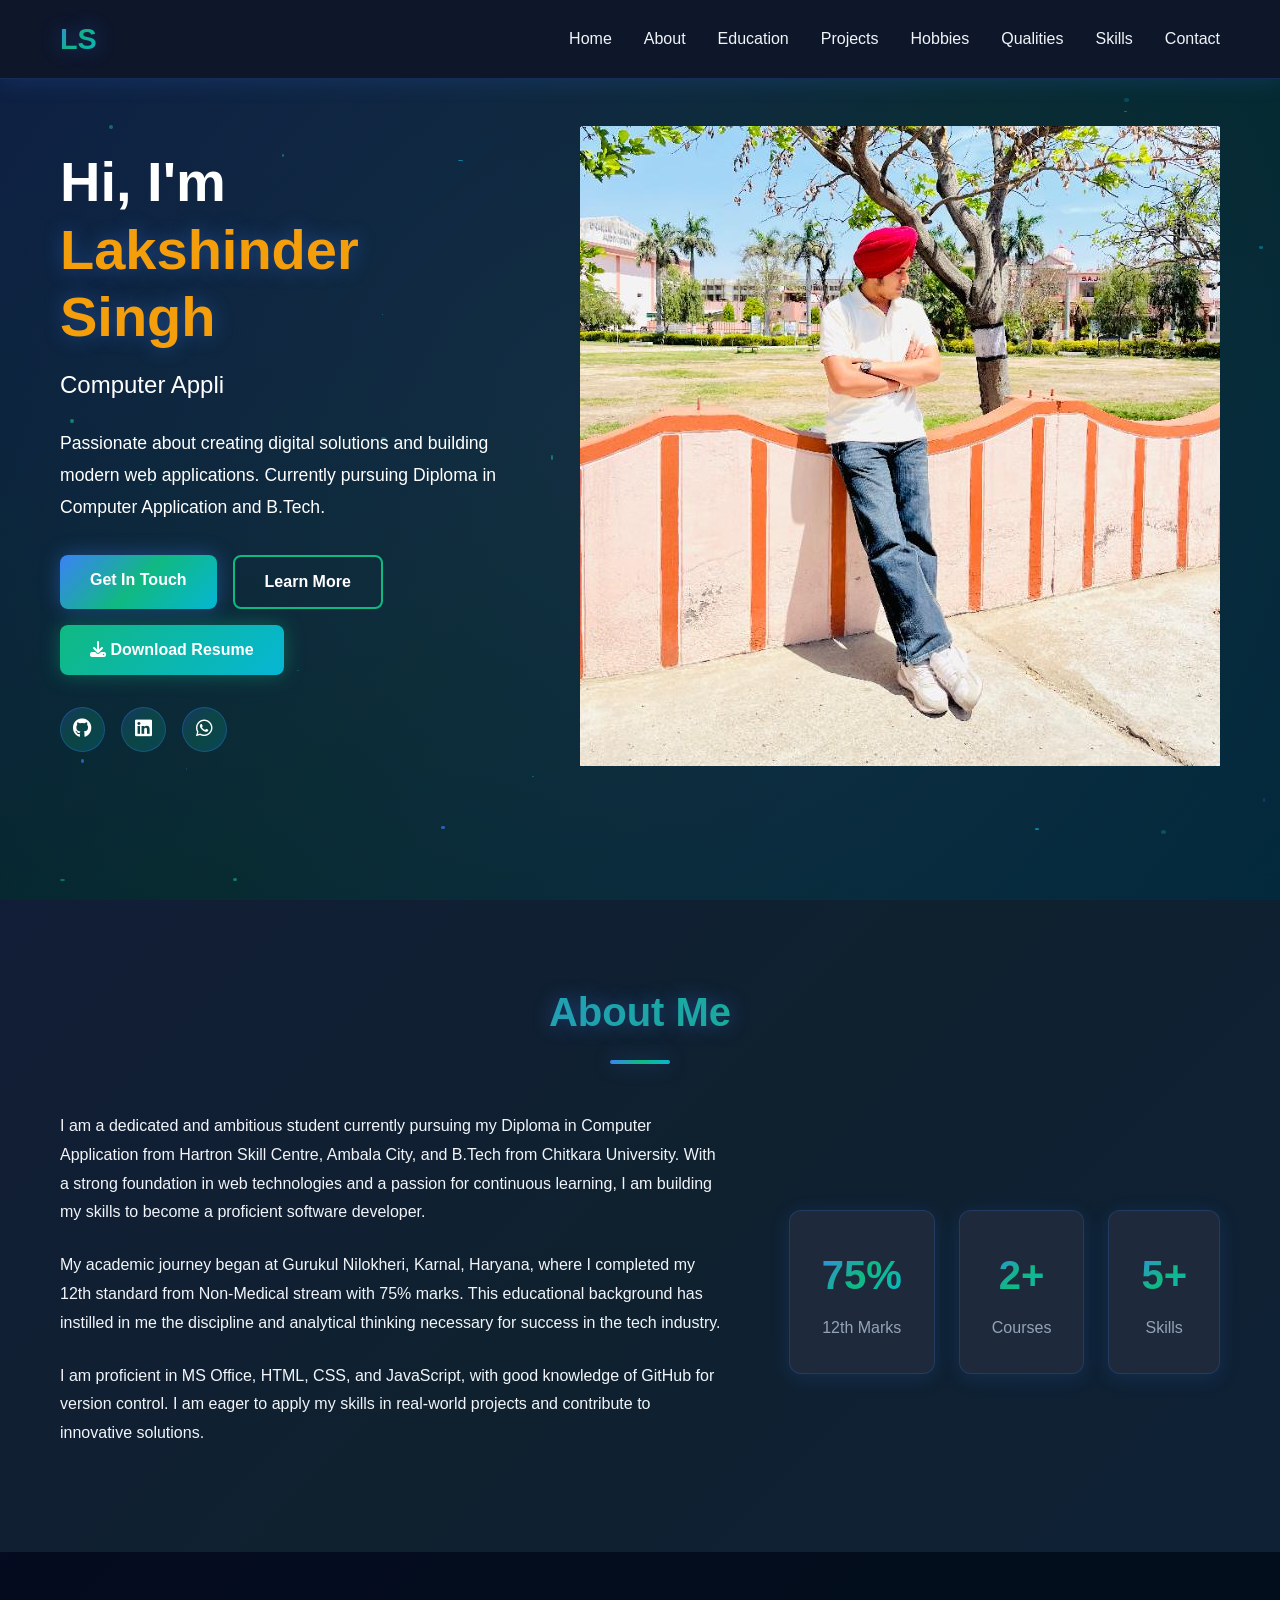
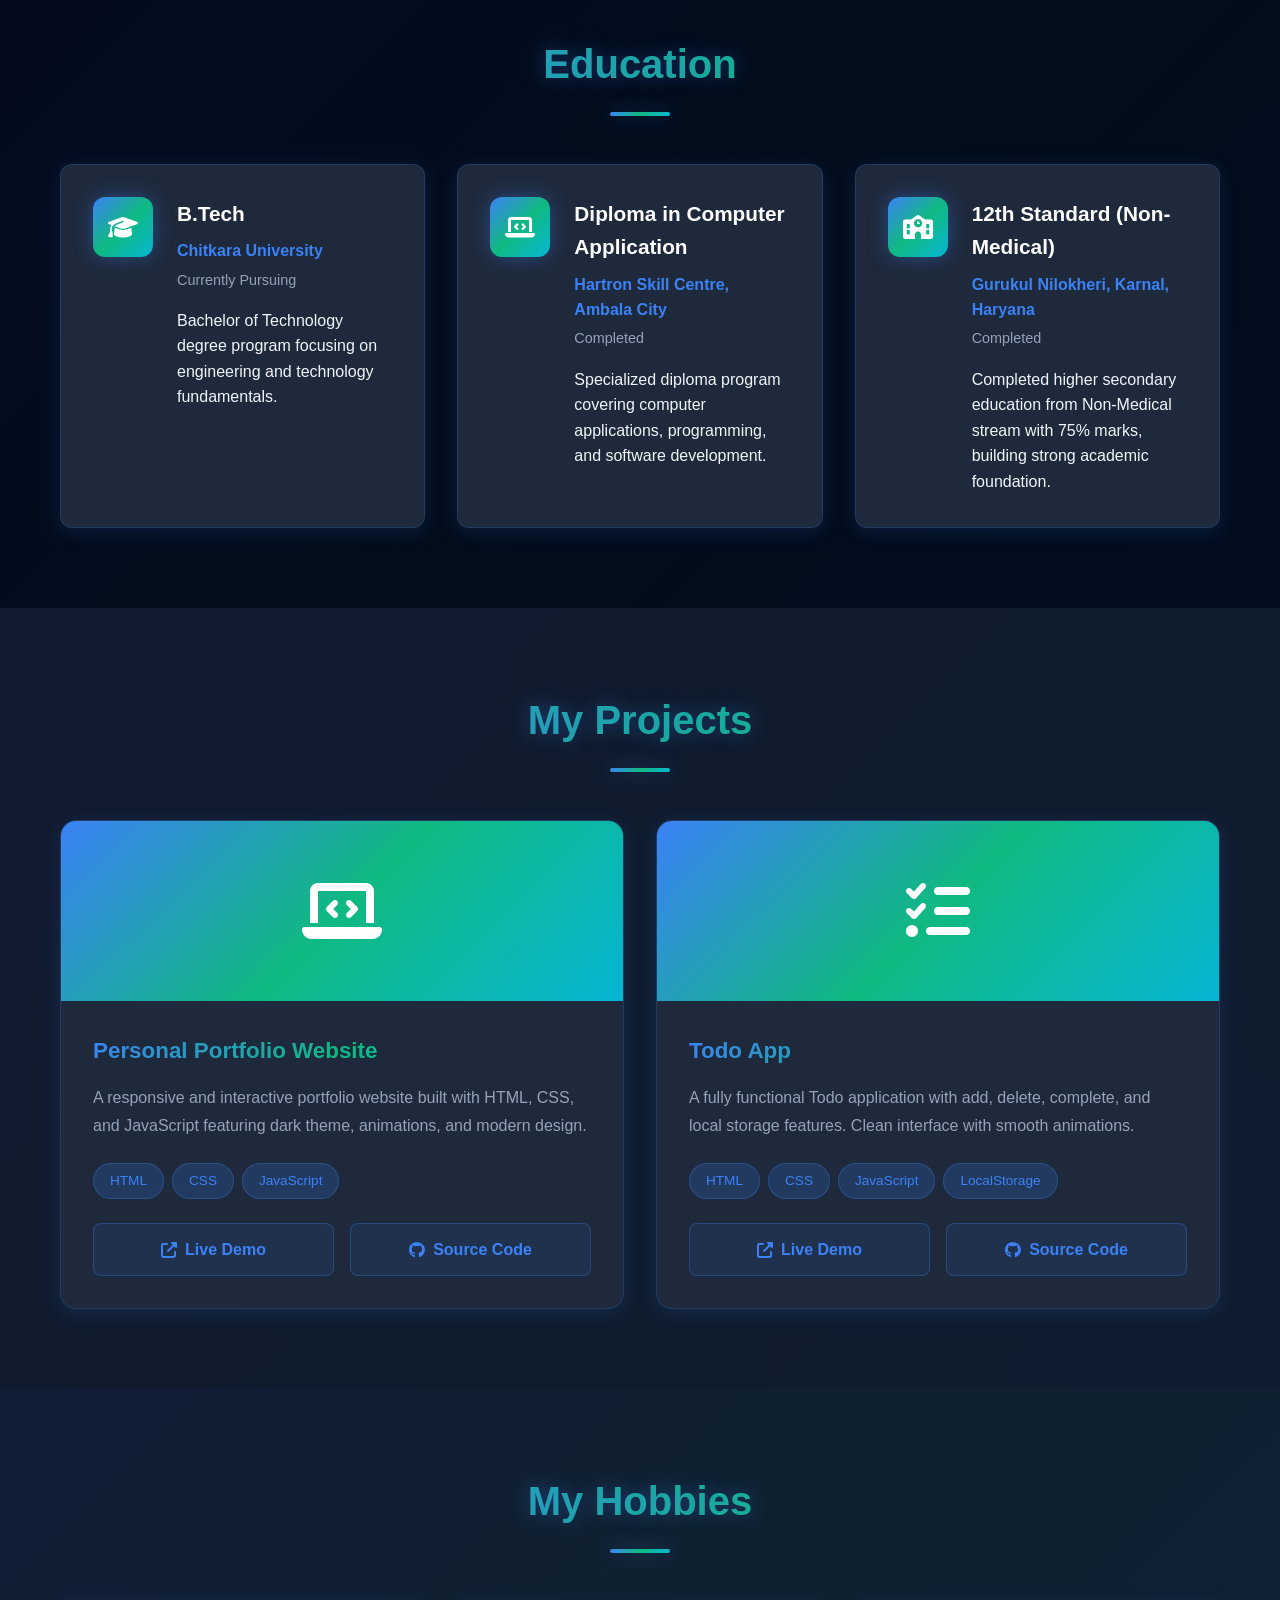
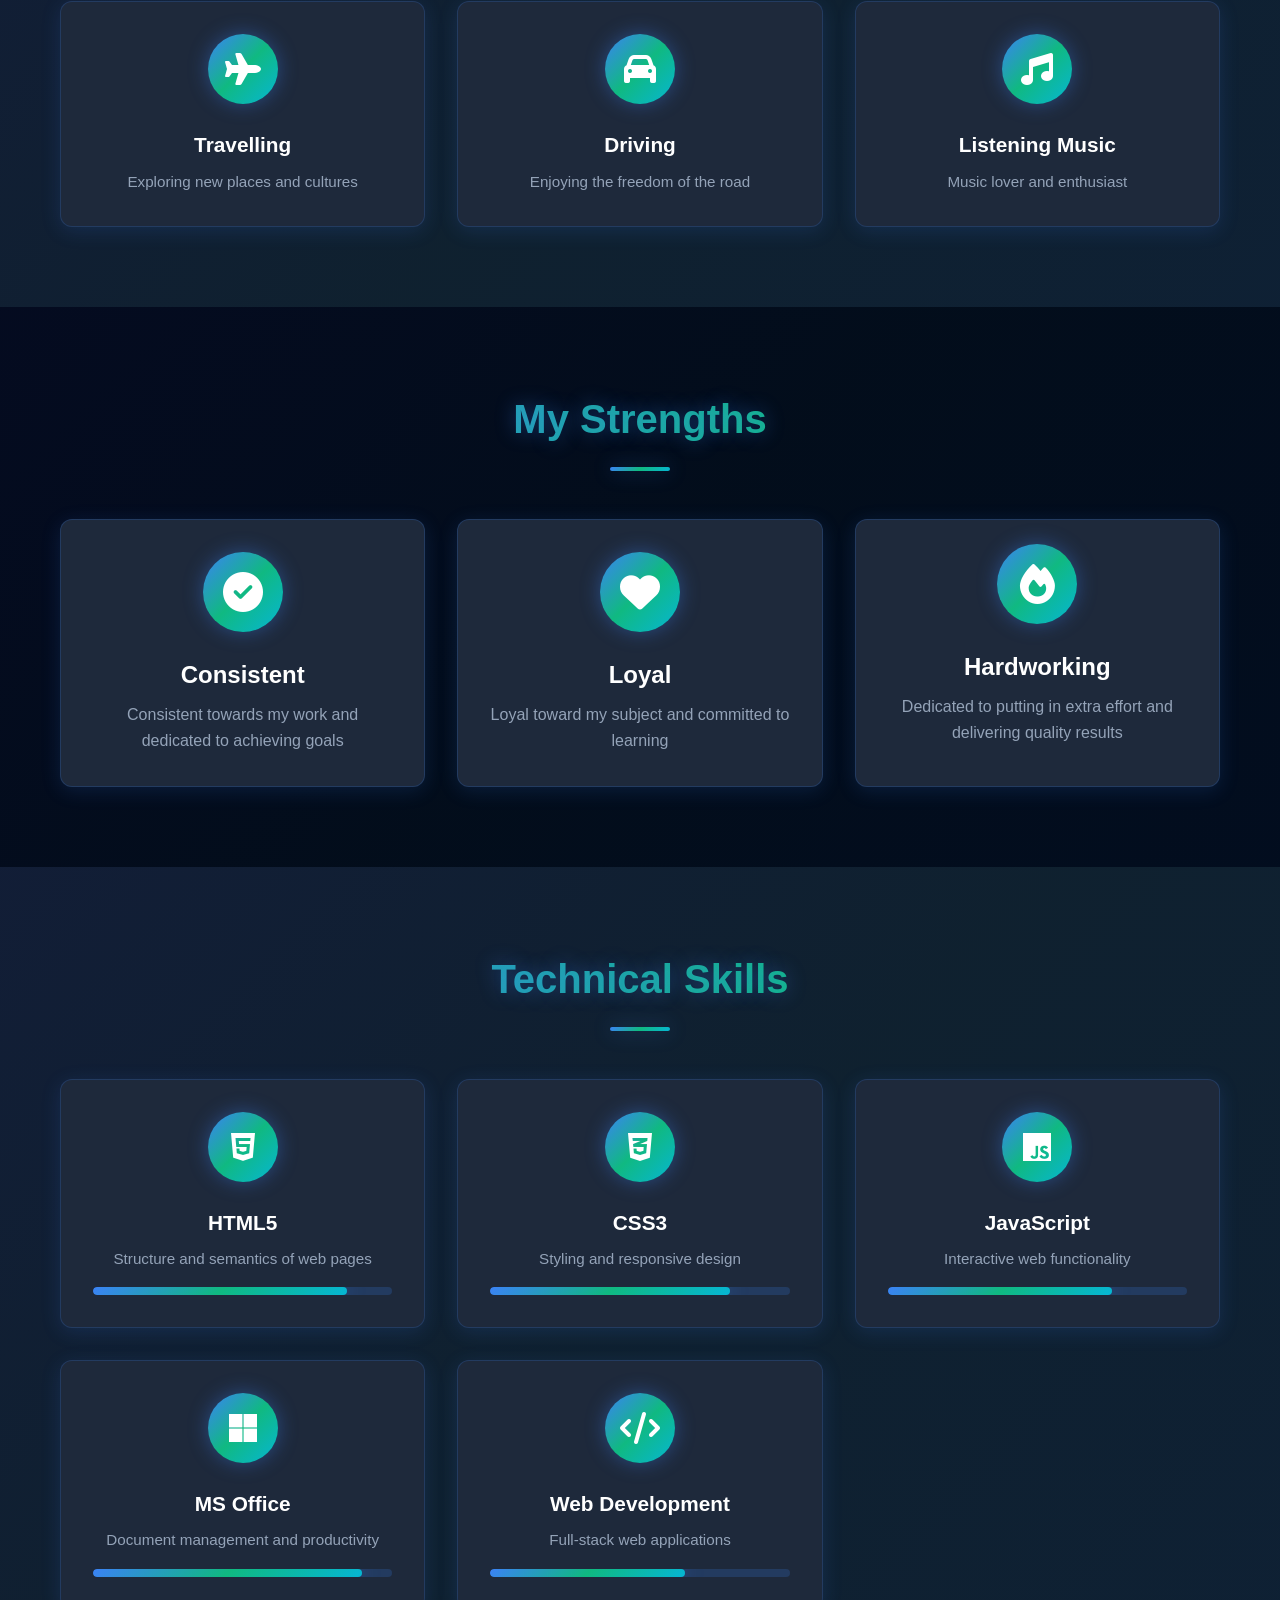
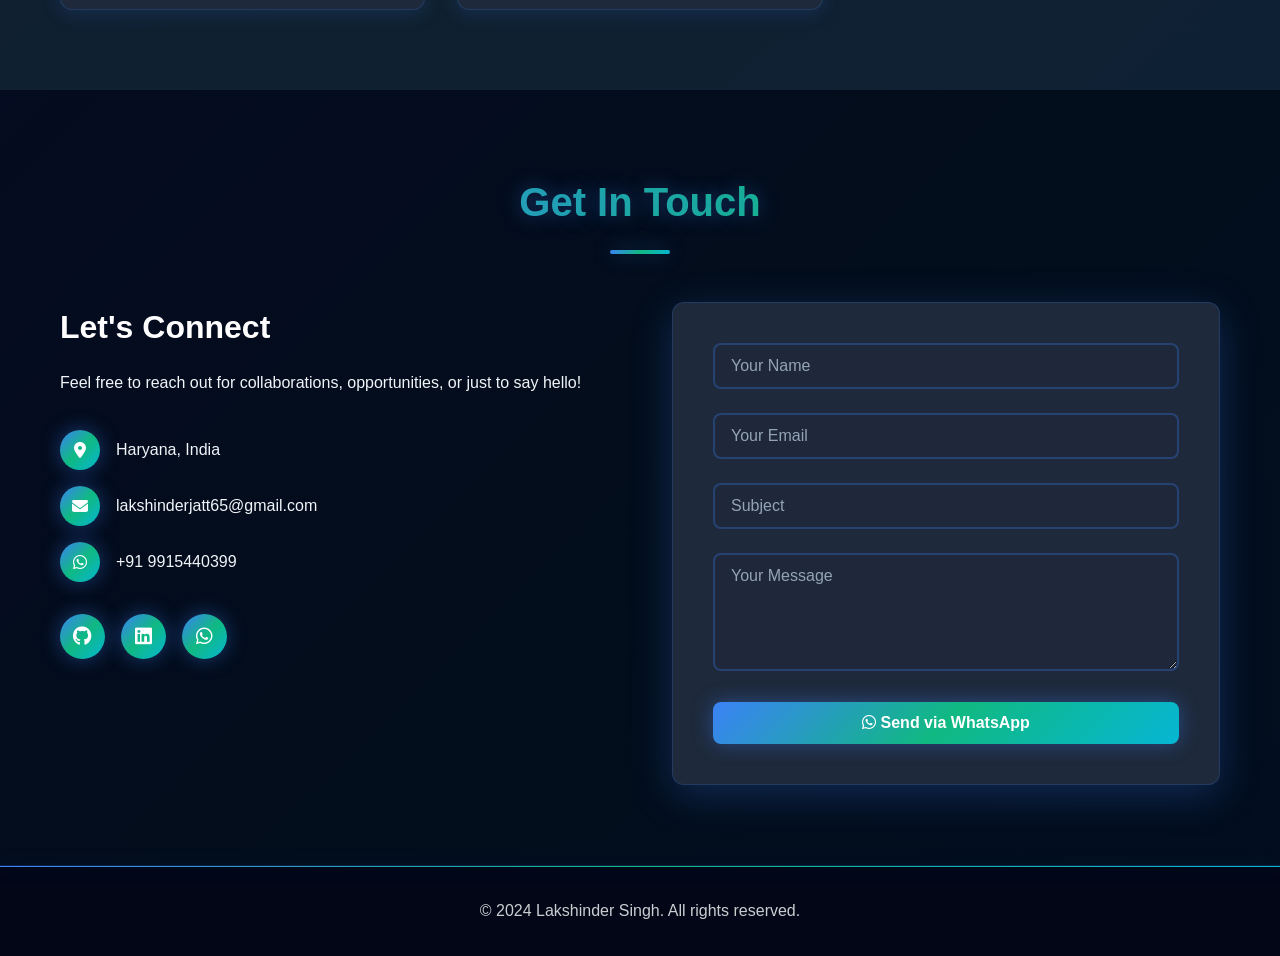
<file: index.html>
<!DOCTYPE html>
<html lang="en">
<head>
    <meta charset="UTF-8">
    <meta name="viewport" content="width=device-width, initial-scale=1.0">
    <title>Lakshinder Singh - Portfolio</title>
    <link rel="stylesheet" href="styles.css">
    <link rel="stylesheet" href="https://cdnjs.cloudflare.com/ajax/libs/font-awesome/6.4.0/css/all.min.css">
</head>
<body>
    <!-- Navigation -->
    <nav class="navbar">
        <div class="container">
            <div class="nav-brand">LS</div>
            <ul class="nav-menu">
                <li><a href="#home">Home</a></li>
                <li><a href="#about">About</a></li>
                <li><a href="#education">Education</a></li>
                <li><a href="#projects">Projects</a></li>
                <li><a href="#hobbies">Hobbies</a></li>
                <li><a href="#qualities">Qualities</a></li>
                <li><a href="#skills">Skills</a></li>
                <li><a href="#contact">Contact</a></li>
            </ul>
            <div class="hamburger">
                <span></span>
                <span></span>
                <span></span>
            </div>
        </div>
    </nav>

    <!-- Hero Section -->
    <section id="home" class="hero">
        <div class="container">
            <div class="hero-content">
                <h1 class="hero-title">Hi, I'm <span class="highlight">Lakshinder Singh</span></h1>
                <p class="hero-subtitle">Computer Application Student & Web Developer</p>
                <p class="hero-description">
                    Passionate about creating digital solutions and building modern web applications. 
                    Currently pursuing Diploma in Computer Application and B.Tech.
                </p>
                <div class="hero-buttons">
                    <a href="#contact" class="btn btn-primary">Get In Touch</a>
                    <a href="#about" class="btn btn-secondary">Learn More</a>
                    <a href="#" class="btn btn-resume" download>
                        <i class="fas fa-download"></i> Download Resume
                    </a>
                </div>
                <div class="social-links">
                    <a href="https://github.com" target="_blank" class="social-link">
                        <i class="fab fa-github"></i>
                    </a>
                    <a href="https://linkedin.com" target="_blank" class="social-link">
                        <i class="fab fa-linkedin"></i>
                    </a>
                    <a href="https://wa.me/YOUR_WHATSAPP_NUMBER" target="_blank" class="social-link">
                        <i class="fab fa-whatsapp"></i>
                    </a>
                </div>
            </div>
            <div class="hero-image">
                <div class="profile-image">
                    <img src="image.jpg" alt="Lakshinder Singh">
                </div>
            </div>
        </div>
    </section>

    <!-- About Section -->
    <section id="about" class="about">
        <div class="container">
            <h2 class="section-title">About Me</h2>
            <div class="about-content">
                <div class="about-text">
                    <p>
                        I am a dedicated and ambitious student currently pursuing my Diploma in Computer Application 
                        from Hartron Skill Centre, Ambala City, and B.Tech from Chitkara University. With a strong 
                        foundation in web technologies and a passion for continuous learning, I am building my skills 
                        to become a proficient software developer.
                    </p>
                    <p>
                        My academic journey began at Gurukul Nilokheri, Karnal, Haryana, where I completed my 12th 
                        standard from Non-Medical stream with 75% marks. This educational background has instilled in me the discipline and 
                        analytical thinking necessary for success in the tech industry.
                    </p>
                    <p>
                        I am proficient in MS Office, HTML, CSS, and JavaScript, with good knowledge of GitHub for 
                        version control. I am eager to apply my skills in real-world projects and contribute to 
                        innovative solutions.
                    </p>
                </div>
                <div class="about-stats">
                    <div class="stat-item">
                        <h3>75%</h3>
                        <p>12th Marks</p>
                    </div>
                    <div class="stat-item">
                        <h3>2+</h3>
                        <p>Courses</p>
                    </div>
                    <div class="stat-item">
                        <h3>5+</h3>
                        <p>Skills</p>
                    </div>
                </div>
            </div>
        </div>
    </section>

    <!-- Education Section -->
    <section id="education" class="education">
        <div class="container">
            <h2 class="section-title">Education</h2>
            <div class="education-grid">
                <div class="education-card">
                    <div class="education-icon">
                        <i class="fas fa-graduation-cap"></i>
                    </div>
                    <div class="education-content">
                        <h3>B.Tech</h3>
                        <p class="institution">Chitkara University</p>
                        <p class="duration">Currently Pursuing</p>
                        <p class="description">Bachelor of Technology degree program focusing on engineering and technology fundamentals.</p>
                    </div>
                </div>
                <div class="education-card">
                    <div class="education-icon">
                        <i class="fas fa-laptop-code"></i>
                    </div>
                    <div class="education-content">
                        <h3>Diploma in Computer Application</h3>
                        <p class="institution">Hartron Skill Centre, Ambala City</p>
                        <p class="duration">Completed</p>
                        <p class="description">Specialized diploma program covering computer applications, programming, and software development.</p>
                    </div>
                </div>
                <div class="education-card">
                    <div class="education-icon">
                        <i class="fas fa-school"></i>
                    </div>
                    <div class="education-content">
                        <h3>12th Standard (Non-Medical)</h3>
                        <p class="institution">Gurukul Nilokheri, Karnal, Haryana</p>
                        <p class="duration">Completed</p>
                        <p class="description">Completed higher secondary education from Non-Medical stream with 75% marks, building strong academic foundation.</p>
                    </div>
                </div>
            </div>
        </div>
    </section>

    <!-- Projects Section -->
    <section id="projects" class="projects">
        <div class="container">
            <h2 class="section-title">My Projects</h2>
            <div class="projects-grid">
                <div class="project-card">
                    <div class="project-image">
                        <i class="fas fa-laptop-code"></i>
                    </div>
                    <div class="project-content">
                        <h3>Personal Portfolio Website</h3>
                        <p class="project-description">A responsive and interactive portfolio website built with HTML, CSS, and JavaScript featuring dark theme, animations, and modern design.</p>
                        <div class="project-tech">
                            <span class="tech-tag">HTML</span>
                            <span class="tech-tag">CSS</span>
                            <span class="tech-tag">JavaScript</span>
                        </div>
                        <div class="project-links">
                            <a href="index.html" class="project-link">
                                <i class="fas fa-external-link-alt"></i> Live Demo
                            </a>
                            <a href="https://github.com" target="_blank" class="project-link">
                                <i class="fab fa-github"></i> Source Code
                            </a>
                        </div>
                    </div>
                </div>
                <div class="project-card">
                    <div class="project-image">
                        <i class="fas fa-tasks"></i>
                    </div>
                    <div class="project-content">
                        <h3>Todo App</h3>
                        <p class="project-description">A fully functional Todo application with add, delete, complete, and local storage features. Clean interface with smooth animations.</p>
                        <div class="project-tech">
                            <span class="tech-tag">HTML</span>
                            <span class="tech-tag">CSS</span>
                            <span class="tech-tag">JavaScript</span>
                            <span class="tech-tag">LocalStorage</span>
                        </div>
                        <div class="project-links">
                            <a href="todo-app.html" class="project-link">
                                <i class="fas fa-external-link-alt"></i> Live Demo
                            </a>
                            <a href="https://github.com" target="_blank" class="project-link">
                                <i class="fab fa-github"></i> Source Code
                            </a>
                        </div>
                    </div>
                </div>
            </div>
        </div>
    </section>

    <!-- Hobbies Section -->
    <section id="hobbies" class="hobbies">
        <div class="container">
            <h2 class="section-title">My Hobbies</h2>
            <div class="hobbies-grid">
                <div class="hobby-card">
                    <div class="hobby-icon">
                        <i class="fas fa-plane"></i>
                    </div>
                    <h3>Travelling</h3>
                    <p>Exploring new places and cultures</p>
                </div>
                <div class="hobby-card">
                    <div class="hobby-icon">
                        <i class="fas fa-car"></i>
                    </div>
                    <h3>Driving</h3>
                    <p>Enjoying the freedom of the road</p>
                </div>
                <div class="hobby-card">
                    <div class="hobby-icon">
                        <i class="fas fa-music"></i>
                    </div>
                    <h3>Listening Music</h3>
                    <p>Music lover and enthusiast</p>
                </div>
            </div>
        </div>
    </section>

    <!-- Qualities Section -->
    <section id="qualities" class="qualities">
        <div class="container">
            <h2 class="section-title">My Strengths</h2>
            <div class="qualities-grid">
                <div class="quality-card">
                    <div class="quality-icon">
                        <i class="fas fa-check-circle"></i>
                    </div>
                    <h3>Consistent</h3>
                    <p>Consistent towards my work and dedicated to achieving goals</p>
                </div>
                <div class="quality-card">
                    <div class="quality-icon">
                        <i class="fas fa-heart"></i>
                    </div>
                    <h3>Loyal</h3>
                    <p>Loyal toward my subject and committed to learning</p>
                </div>
                <div class="quality-card">
                    <div class="quality-icon">
                        <i class="fas fa-fire"></i>
                    </div>
                    <h3>Hardworking</h3>
                    <p>Dedicated to putting in extra effort and delivering quality results</p>
                </div>
            </div>
        </div>
    </section>

    <!-- Skills Section -->
    <section id="skills" class="skills">
        <div class="container">
            <h2 class="section-title">Technical Skills</h2>
            <div class="skills-grid">
                <div class="skill-card">
                    <div class="skill-icon">
                        <i class="fab fa-html5"></i>
                    </div>
                    <h3>HTML5</h3>
                    <p>Structure and semantics of web pages</p>
                    <div class="skill-bar">
                        <div class="skill-progress" style="width: 85%"></div>
                    </div>
                </div>
                <div class="skill-card">
                    <div class="skill-icon">
                        <i class="fab fa-css3-alt"></i>
                    </div>
                    <h3>CSS3</h3>
                    <p>Styling and responsive design</p>
                    <div class="skill-bar">
                        <div class="skill-progress" style="width: 80%"></div>
                    </div>
                </div>
                <div class="skill-card">
                    <div class="skill-icon">
                        <i class="fab fa-js"></i>
                    </div>
                    <h3>JavaScript</h3>
                    <p>Interactive web functionality</p>
                    <div class="skill-bar">
                        <div class="skill-progress" style="width: 75%"></div>
                    </div>
                </div>
                <div class="skill-card">
                    <div class="skill-icon">
                        <i class="fab fa-microsoft"></i>
                    </div>
                    <h3>MS Office</h3>
                    <p>Document management and productivity</p>
                    <div class="skill-bar">
                        <div class="skill-progress" style="width: 90%"></div>
                    </div>
                </div>
                <!-- <div class="skill-card">
                    <div class="skill-icon">
                        <i class="fab fa-github"></i>
                    </div> -->
                    <!-- <h3>GitHub</h3>
                    <p>Version control and collaboration</p>
                    <div class="skill-bar">
                        <div class="skill-progress" style="width: 70%"></div>
                    </div> -->
                
                <div class="skill-card">
                    <div class="skill-icon">
                        <i class="fas fa-code"></i>
                    </div>
                    <h3>Web Development</h3>
                    <p>Full-stack web applications</p>
                    <div class="skill-bar">
                        <div class="skill-progress" style="width: 65%"></div>
                    </div>
                </div>
            </div>
        </div>
    </section>

    <!-- Contact Section -->
    <section id="contact" class="contact">
        <div class="container">
            <h2 class="section-title">Get In Touch</h2>
            <div class="contact-content">
                <div class="contact-info">
                    <h3>Let's Connect</h3>
                    <p>Feel free to reach out for collaborations, opportunities, or just to say hello!</p>
                    <div class="contact-details">
                        <div class="contact-item">
                            <i class="fas fa-map-marker-alt"></i>
                            <span>Haryana, India</span>
                        </div>
                        <div class="contact-item">
                            <i class="fas fa-envelope"></i>
                            <span>lakshinderjatt65@gmail.com</span>
                        </div>
                        <div class="contact-item">
                            <i class="fab fa-whatsapp"></i>
                            <span>+91 9915440399</span>
                        </div>
                    </div>
                    <div class="contact-social">
                        <a href="https://github.com" target="_blank" class="contact-social-link">
                            <i class="fab fa-github"></i>
                        </a>
                        <a href="https://linkedin.com" target="_blank" class="contact-social-link">
                            <i class="fab fa-linkedin"></i>
                        </a>
                        <a href="https://wa.me/YOUR_WHATSAPP_NUMBER" target="_blank" class="contact-social-link">
                            <i class="fab fa-whatsapp"></i>
                        </a>
                    </div>
                </div>
                <div class="contact-form-wrapper">
                    <form id="contactForm" class="contact-form">
                        <div class="form-group">
                            <input type="text" id="name" name="name" placeholder="Your Name" required>
                        </div>
                        <div class="form-group">
                            <input type="email" id="email" name="email" placeholder="Your Email" required>
                        </div>
                        <div class="form-group">
                            <input type="text" id="subject" name="subject" placeholder="Subject" required>
                        </div>
                        <div class="form-group">
                            <textarea id="message" name="message" rows="5" placeholder="Your Message" required></textarea>
                        </div>
                        <button type="submit" class="btn btn-primary btn-full">
                            <i class="fab fa-whatsapp"></i> Send via WhatsApp
                        </button>
                    </form>
                </div>
            </div>
        </div>
    </section>

    <!-- Footer -->
    <footer class="footer">
        <div class="container">
            <p>&copy; 2024 Lakshinder Singh. All rights reserved.</p>
        </div>
    </footer>

    <script src="script.js"></script>
</body>
</html>
</file>
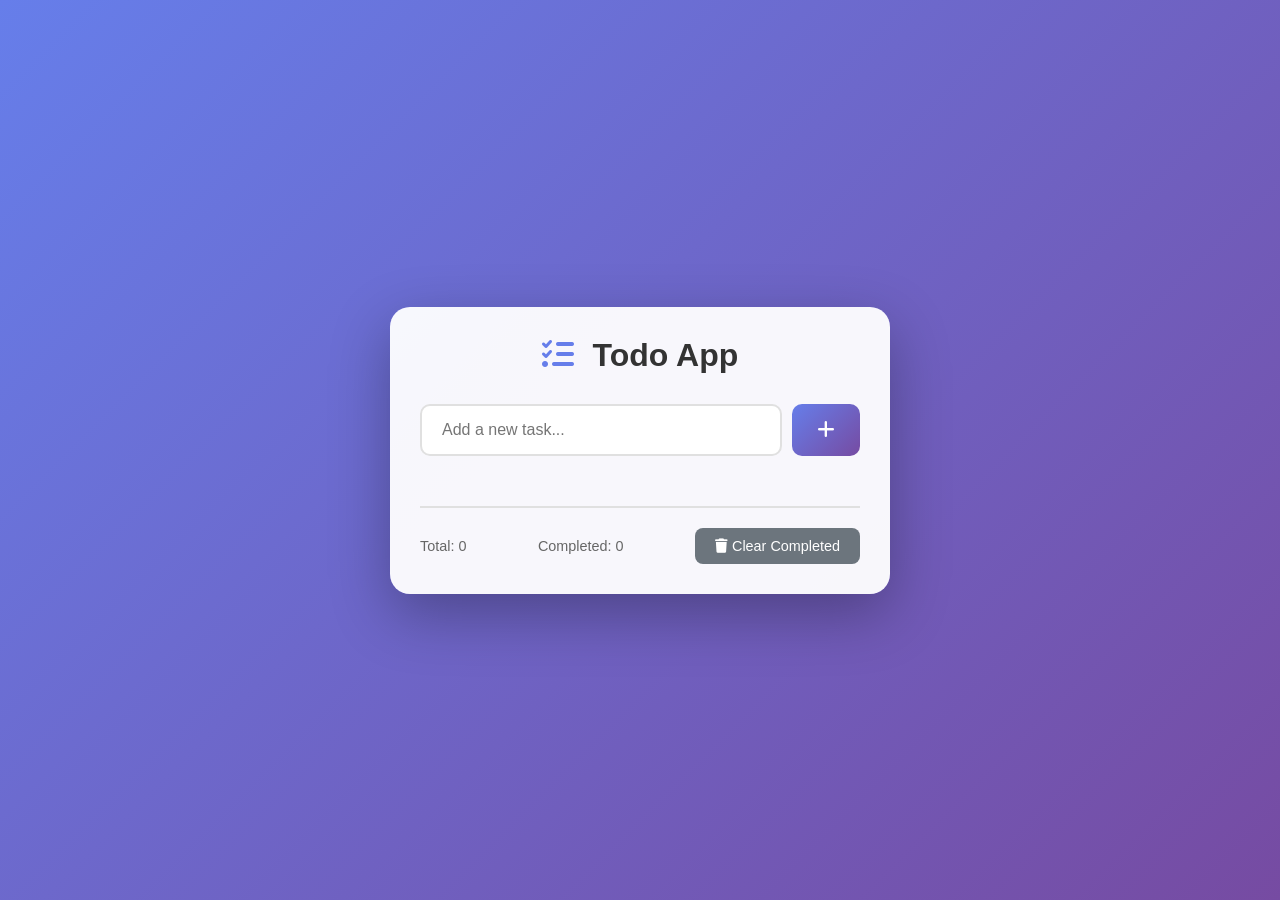
<file: todo-app.html>
<!DOCTYPE html>
<html lang="en">
<head>
    <meta charset="UTF-8">
    <meta name="viewport" content="width=device-width, initial-scale=1.0">
    <title>Todo App</title>
    <link rel="stylesheet" href="todo-app.css">
    <link rel="stylesheet" href="https://cdnjs.cloudflare.com/ajax/libs/font-awesome/6.4.0/css/all.min.css">
</head>
<body>
    <div class="container">
        <div class="todo-app">
            <h1><i class="fas fa-tasks"></i> Todo App</h1>
            <div class="input-section">
                <input type="text" id="todoInput" placeholder="Add a new task...">
                <button id="addBtn"><i class="fas fa-plus"></i></button>
            </div>
            <ul id="todoList"></ul>
            <div class="stats">
                <span id="totalTasks">Total: 0</span>
                <span id="completedTasks">Completed: 0</span>
                <button id="clearCompleted"><i class="fas fa-trash"></i> Clear Completed</button>
            </div>
        </div>
    </div>
    <script src="todo-app.js"></script>
</body>
</html>
</file>
<file: styles.css>
/* Reset and Base Styles */
* {
    margin: 0;
    padding: 0;
    box-sizing: border-box;
}

:root {
    --primary-color: #3b82f6;
    --secondary-color: #10b981;
    --accent-color: #f59e0b;
    --dark-color: #0f172a;
    --darker-color: #020617;
    --card-bg: #1e293b;
    --card-hover: #334155;
    --text-color: #f1f5f9;
    --text-light: #94a3b8;
    --white: #ffffff;
    --gradient: linear-gradient(135deg, #3b82f6 0%, #10b981 50%, #06b6d4 100%);
    --gradient-glow: linear-gradient(135deg, rgba(59, 130, 246, 0.2) 0%, rgba(16, 185, 129, 0.2) 50%, rgba(6, 182, 212, 0.2) 100%);
    --shadow: 0 4px 20px rgba(59, 130, 246, 0.15);
    --shadow-lg: 0 10px 40px rgba(59, 130, 246, 0.25);
    --glow: 0 0 20px rgba(59, 130, 246, 0.4);
}

html {
    scroll-behavior: smooth;
}

body {
    font-family: 'Segoe UI', Tahoma, Geneva, Verdana, sans-serif;
    line-height: 1.6;
    color: var(--text-color);
    background-color: var(--dark-color);
    overflow-x: hidden;
}

.container {
    max-width: 1200px;
    margin: 0 auto;
    padding: 0 20px;
}

/* Navigation */
.navbar {
    background: rgba(15, 23, 42, 0.95);
    backdrop-filter: blur(10px);
    box-shadow: var(--shadow);
    position: fixed;
    top: 0;
    left: 0;
    right: 0;
    z-index: 1000;
    padding: 1rem 0;
    border-bottom: 1px solid rgba(59, 130, 246, 0.2);
}

.navbar .container {
    display: flex;
    justify-content: space-between;
    align-items: center;
}

.nav-brand {
    font-size: 1.8rem;
    font-weight: bold;
    background: var(--gradient);
    -webkit-background-clip: text;
    -webkit-text-fill-color: transparent;
    background-clip: text;
    text-shadow: var(--glow);
}

.nav-menu {
    display: flex;
    list-style: none;
    gap: 2rem;
}

.nav-menu a {
    text-decoration: none;
    color: var(--text-color);
    font-weight: 500;
    transition: all 0.3s ease;
    position: relative;
}

.nav-menu a:hover {
    color: var(--primary-color);
}

.nav-menu a::after {
    content: '';
    position: absolute;
    bottom: -5px;
    left: 0;
    width: 0;
    height: 2px;
    background: var(--gradient);
    transition: width 0.3s ease;
}

.nav-menu a:hover::after {
    width: 100%;
}

.hamburger {
    display: none;
    flex-direction: column;
    cursor: pointer;
    gap: 4px;
}

.hamburger span {
    width: 25px;
    height: 3px;
    background: var(--primary-color);
    transition: 0.3s;
    box-shadow: var(--glow);
}

/* Hero Section */
.hero {
    min-height: 100vh;
    display: flex;
    align-items: center;
    background: var(--darker-color);
    padding-top: 80px;
    position: relative;
    overflow: hidden;
}

.hero::before {
    content: '';
    position: absolute;
    top: 0;
    left: 0;
    right: 0;
    bottom: 0;
    background: var(--gradient-glow);
    animation: gradientMove 10s ease infinite;
}

.hero::after {
    content: '';
    position: absolute;
    top: -50%;
    left: -50%;
    width: 200%;
    height: 200%;
    background: radial-gradient(circle, rgba(139, 92, 246, 0.1) 0%, transparent 50%);
    animation: rotate 20s linear infinite;
}

@keyframes gradientMove {
    0%, 100% { opacity: 0.5; }
    50% { opacity: 0.8; }
}

@keyframes rotate {
    from { transform: rotate(0deg); }
    to { transform: rotate(360deg); }
}

.hero .container {
    display: grid;
    grid-template-columns: 1fr 1fr;
    gap: 4rem;
    align-items: center;
    position: relative;
    z-index: 1;
}

.hero-content {
    color: var(--white);
    position: relative;
    z-index: 2;
}

.hero-title {
    font-size: 3.5rem;
    font-weight: bold;
    margin-bottom: 1rem;
    line-height: 1.2;
    animation: slide-up 1s ease-out;
}

.hero-subtitle {
    font-size: 1.5rem;
    margin-bottom: 1.5rem;
    opacity: 0.9;
    animation: fade-in-up 1s ease-out 0.3s both;
}

.hero-description {
    font-size: 1.1rem;
    margin-bottom: 2rem;
    opacity: 0.85;
    line-height: 1.8;
    animation: fade-in-up 1s ease-out 0.6s both;
}

.hero-buttons {
    display: flex;
    gap: 1rem;
    margin-bottom: 2rem;
    flex-wrap: wrap;
    animation: fade-in-up 1s ease-out 0.9s both;
}

.social-links {
    display: flex;
    gap: 1rem;
    animation: fade-in-up 1s ease-out 1.2s both;
}

.highlight {
    color: var(--accent-color);
    text-shadow: var(--glow);
    animation: glowPulse 2s ease-in-out infinite;
}

@keyframes glowPulse {
    0%, 100% { text-shadow: 0 0 10px rgba(6, 182, 212, 0.5); }
    50% { text-shadow: 0 0 20px rgba(6, 182, 212, 0.8), 0 0 30px rgba(6, 182, 212, 0.6); }
}

.hero-subtitle {
    font-size: 1.5rem;
    margin-bottom: 1.5rem;
    opacity: 0.9;
}

.hero-description {
    font-size: 1.1rem;
    margin-bottom: 2rem;
    opacity: 0.85;
    line-height: 1.8;
}

.hero-buttons {
    display: flex;
    gap: 1rem;
    margin-bottom: 2rem;
    flex-wrap: wrap;
}

.btn {
    padding: 12px 30px;
    border-radius: 8px;
    text-decoration: none;
    font-weight: 600;
    transition: all 0.3s ease;
    display: inline-block;
    cursor: pointer;
    border: none;
    font-size: 1rem;
}

.btn-primary {
    background: var(--gradient);
    color: var(--white);
    box-shadow: var(--glow);
}

.btn-primary:hover {
    transform: translateY(-2px) scale(1.05);
    box-shadow: 0 0 30px rgba(59, 130, 246, 0.6), 0 0 60px rgba(16, 185, 129, 0.4);
    animation: pulse-glow 1s ease-in-out infinite;
}

.btn-secondary {
    background: transparent;
    color: var(--white);
    border: 2px solid var(--secondary-color);
}

.btn-secondary:hover {
    background: var(--gradient);
    color: var(--white);
    box-shadow: var(--glow);
}

.btn-full {
    width: 100%;
}

.btn-resume {
    background: linear-gradient(135deg, #10b981 0%, #06b6d4 100%);
    color: var(--white);
    box-shadow: 0 0 20px rgba(16, 185, 129, 0.4);
    border: none;
}

.btn-resume:hover {
    transform: translateY(-2px) scale(1.05);
    box-shadow: 0 0 30px rgba(16, 185, 129, 0.6), 0 0 60px rgba(6, 182, 212, 0.4);
    animation: pulse-glow 1.5s ease-in-out infinite;
}

@keyframes pulse-glow {
    0%, 100% { box-shadow: 0 0 20px rgba(16, 185, 129, 0.4); }
    50% { box-shadow: 0 0 40px rgba(16, 185, 129, 0.8), 0 0 80px rgba(6, 182, 212, 0.6); }
}

.social-links {
    display: flex;
    gap: 1rem;
}

.social-link {
    width: 45px;
    height: 45px;
    border-radius: 50%;
    background: var(--gradient-glow);
    display: flex;
    align-items: center;
    justify-content: center;
    color: var(--white);
    text-decoration: none;
    font-size: 1.2rem;
    transition: all 0.3s ease;
    border: 1px solid rgba(59, 130, 246, 0.3);
}

.social-link:hover {
    background: var(--gradient);
    transform: translateY(-5px) scale(1.2) rotate(10deg);
    box-shadow: 0 0 30px rgba(59, 130, 246, 0.6), 0 0 60px rgba(16, 185, 129, 0.4);
    animation: icon-spin 0.5s ease-in-out;
}

.hero-image {
    display: flex;
    justify-content: center;
    align-items: center;
}

.profile-placeholder {
    width: 200px;
    height: 300px;
    border-radius: 50%;
    background: var(--gradient);
    display: flex;
    align-items: center;
    justify-content: center;
    font-size: 4rem;
    color: var(--white);
    border: 3px solid rgba(59, 130, 246, 0.6);
    animation: float 3s ease-in-out infinite, bounce-in 1s ease-out, profile-glow 3s ease-in-out infinite alternate;
    position: relative;
    z-index: 2;
    box-shadow: 
        0 0 15px rgba(59, 130, 246, 0.5),
        0 0 30px rgba(59, 130, 246, 0.4),
        0 0 45px rgba(16, 185, 129, 0.3),
        inset 0 0 20px rgba(59, 130, 246, 0.4);
}

.profile-placeholder::before {
    content: '';
    position: absolute;
    inset: -10px;
    border-radius: 50%;
    background: var(--gradient);
    opacity: 0.3;
    filter: blur(20px);
    z-index: -1;
    animation: pulse 3s ease-in-out infinite;
}

.profile-placeholder {
    animation: float 3s ease-in-out infinite, bounce-in 1s ease-out;
}

@keyframes glow {
    from { box-shadow: 0 0 20px rgba(139, 92, 246, 0.4); }
    to { box-shadow: 0 0 40px rgba(139, 92, 246, 0.8), 0 0 60px rgba(99, 102, 241, 0.6); }
}

@keyframes float {
    0%, 100% { transform: translateY(0) rotate(0deg); }
    25% { transform: translateY(-10px) rotate(2deg); }
    50% { transform: translateY(-20px) rotate(0deg); }
    75% { transform: translateY(-10px) rotate(-2deg); }
}

@keyframes shimmer {
    0% { background-position: -200% center; }
    100% { background-position: 200% center; }
}

@keyframes bounce-in {
    0% { transform: scale(0); opacity: 0; }
    50% { transform: scale(1.2); }
    100% { transform: scale(1); opacity: 1; }
}

@keyframes slide-up {
    from { transform: translateY(50px); opacity: 0; }
    to { transform: translateY(0); opacity: 1; }
}

@keyframes fade-in-up {
    from { transform: translateY(30px); opacity: 0; }
    to { transform: translateY(0); opacity: 1; }
}

@keyframes scale-in {
    from { transform: scale(0.8); opacity: 0; }
    to { transform: scale(1); opacity: 1; }
}

@keyframes rotate-in {
    from { transform: rotate(-180deg) scale(0); opacity: 0; }
    to { transform: rotate(0) scale(1); opacity: 1; }
}

@keyframes profile-glow {
    0% { 
        box-shadow: 
            0 0 20px rgba(59, 130, 246, 0.5),
            0 0 40px rgba(59, 130, 246, 0.4),
            0 0 60px rgba(16, 185, 129, 0.3),
            inset 0 0 30px rgba(59, 130, 246, 0.4);
    }
    100% { 
        box-shadow: 
            0 0 30px rgba(59, 130, 246, 0.7),
            0 0 60px rgba(59, 130, 246, 0.5),
            0 0 90px rgba(16, 185, 129, 0.4),
            inset 0 0 40px rgba(16, 185, 129, 0.5);
    }
}

/* Section Styles */
section {
    padding: 80px 0;
    position: relative;
}

.section-title {
    font-size: 2.5rem;
    text-align: center;
    margin-bottom: 3rem;
    color: var(--white);
    position: relative;
    text-shadow: var(--glow);
    background: linear-gradient(90deg, var(--primary-color), var(--secondary-color), var(--accent-color), var(--primary-color));
    background-size: 200% auto;
    -webkit-background-clip: text;
    -webkit-text-fill-color: transparent;
    background-clip: text;
    animation: shimmer 3s linear infinite;
}

.section-title::after {
    content: '';
    display: block;
    width: 60px;
    height: 4px;
    background: var(--gradient);
    margin: 1rem auto 0;
    border-radius: 2px;
    box-shadow: var(--glow);
    animation: title-underline 2s ease-in-out infinite;
}

@keyframes title-underline {
    0%, 100% { width: 60px; }
    50% { width: 100px; }
}

/* About Section */
.about {
    background: var(--dark-color);
    position: relative;
}

.about::before {
    content: '';
    position: absolute;
    top: 0;
    left: 0;
    right: 0;
    bottom: 0;
    background: var(--gradient-glow);
    opacity: 0.3;
}

.about-content {
    display: grid;
    grid-template-columns: 2fr 1fr;
    gap: 4rem;
    align-items: center;
    position: relative;
    z-index: 1;
}

.about-text p {
    margin-bottom: 1.5rem;
    line-height: 1.8;
    color: var(--text-color);
    transition: all 0.3s ease;
}

.about-text p:hover {
    color: var(--primary-color);
    text-shadow: 0 0 10px rgba(59, 130, 246, 0.5);
    transform: translateX(10px);
}

.about-stats {
    display: grid;
    grid-template-columns: repeat(3, 1fr);
    gap: 1.5rem;
}

.stat-item {
    background: var(--card-bg);
    padding: 2rem;
    border-radius: 12px;
    text-align: center;
    box-shadow: var(--shadow);
    transition: all 0.3s ease;
    border: 1px solid rgba(59, 130, 246, 0.2);
}

.stat-item:hover {
    transform: translateY(-10px) scale(1.05);
    box-shadow: 0 0 30px rgba(59, 130, 246, 0.5), 0 0 60px rgba(59, 130, 246, 0.3);
    border-color: var(--primary-color);
    animation: card-glow 1s ease-in-out infinite alternate;
}

@keyframes card-glow {
    from { box-shadow: 0 0 20px rgba(59, 130, 246, 0.4); }
    to { box-shadow: 0 0 40px rgba(59, 130, 246, 0.8), 0 0 80px rgba(16, 185, 129, 0.4); }
}

.stat-item h3 {
    font-size: 2.5rem;
    background: var(--gradient);
    -webkit-background-clip: text;
    -webkit-text-fill-color: transparent;
    background-clip: text;
    margin-bottom: 0.5rem;
}

.stat-item p {
    color: var(--text-light);
    font-weight: 500;
}

/* Education Section */
.education {
    background: var(--darker-color);
    position: relative;
}

.education::before {
    content: '';
    position: absolute;
    top: 0;
    left: 0;
    right: 0;
    bottom: 0;
    background: var(--gradient-glow);
    opacity: 0.2;
}

.education-grid {
    display: grid;
    grid-template-columns: repeat(auto-fit, minmax(300px, 1fr));
    gap: 2rem;
    position: relative;
    z-index: 1;
}

.education-card {
    background: var(--card-bg);
    padding: 2rem;
    border-radius: 12px;
    box-shadow: var(--shadow);
    transition: all 0.3s ease;
    display: flex;
    gap: 1.5rem;
    align-items: flex-start;
    border: 1px solid rgba(59, 130, 246, 0.2);
}

.education-card:hover {
    transform: translateY(-10px) scale(1.02);
    box-shadow: 0 0 30px rgba(59, 130, 246, 0.5), 0 0 60px rgba(16, 185, 129, 0.3);
    border-color: var(--primary-color);
    animation: card-glow 1s ease-in-out infinite alternate;
}

.education-icon {
    width: 60px;
    height: 60px;
    border-radius: 12px;
    background: var(--gradient);
    display: flex;
    align-items: center;
    justify-content: center;
    color: var(--white);
    font-size: 1.5rem;
    flex-shrink: 0;
    box-shadow: var(--glow);
    transition: all 0.3s ease;
}

.education-card:hover .education-icon {
    transform: rotate(360deg) scale(1.2);
    box-shadow: 0 0 30px rgba(59, 130, 246, 0.8), 0 0 60px rgba(16, 185, 129, 0.6);
}

.education-content h3 {
    font-size: 1.3rem;
    margin-bottom: 0.5rem;
    color: var(--white);
}

.institution {
    color: var(--primary-color);
    font-weight: 600;
    margin-bottom: 0.3rem;
}

.duration {
    color: var(--text-light);
    font-size: 0.9rem;
    margin-bottom: 1rem;
}

.description {
    color: var(--text-color);
    line-height: 1.6;
}

/* Projects Section */
.projects {
    background: var(--dark-color);
    position: relative;
}

.projects::before {
    content: '';
    position: absolute;
    top: 0;
    left: 0;
    right: 0;
    bottom: 0;
    background: var(--gradient-glow);
    opacity: 0.15;
}

.projects-grid {
    display: grid;
    grid-template-columns: repeat(auto-fit, minmax(350px, 1fr));
    gap: 2rem;
    position: relative;
    z-index: 1;
}

.project-card {
    background: var(--card-bg);
    border-radius: 16px;
    overflow: hidden;
    box-shadow: var(--shadow);
    transition: all 0.4s ease;
    border: 1px solid rgba(59, 130, 246, 0.2);
    display: flex;
    flex-direction: column;
}

.project-card:hover {
    transform: translateY(-15px) scale(1.02);
    box-shadow: 0 0 40px rgba(59, 130, 246, 0.5), 0 0 80px rgba(16, 185, 129, 0.3);
    border-color: var(--primary-color);
    animation: card-glow 1s ease-in-out infinite alternate;
}

.project-image {
    height: 180px;
    background: var(--gradient);
    display: flex;
    align-items: center;
    justify-content: center;
    font-size: 4rem;
    color: var(--white);
    position: relative;
    overflow: hidden;
}

.project-image::before {
    content: '';
    position: absolute;
    inset: 0;
    background: linear-gradient(45deg, transparent 30%, rgba(255, 255, 255, 0.1) 50%, transparent 70%);
    transform: translateX(-100%);
    transition: transform 0.6s ease;
}

.project-card:hover .project-image::before {
    transform: translateX(100%);
}

.project-image i {
    transition: all 0.4s ease;
}

.project-card:hover .project-image i {
    transform: scale(1.2) rotate(10deg);
}

.project-content {
    padding: 2rem;
    flex: 1;
    display: flex;
    flex-direction: column;
}

.project-content h3 {
    font-size: 1.4rem;
    margin-bottom: 1rem;
    color: var(--white);
    background: var(--gradient);
    -webkit-background-clip: text;
    -webkit-text-fill-color: transparent;
    background-clip: text;
}

.project-description {
    color: var(--text-light);
    margin-bottom: 1.5rem;
    line-height: 1.7;
    flex: 1;
}

.project-tech {
    display: flex;
    flex-wrap: wrap;
    gap: 0.5rem;
    margin-bottom: 1.5rem;
}

.tech-tag {
    background: rgba(59, 130, 246, 0.2);
    color: var(--primary-color);
    padding: 0.4rem 1rem;
    border-radius: 20px;
    font-size: 0.85rem;
    font-weight: 500;
    border: 1px solid rgba(59, 130, 246, 0.3);
    transition: all 0.3s ease;
}

.tech-tag:hover {
    background: var(--gradient);
    color: var(--white);
    transform: scale(1.1);
    box-shadow: 0 0 15px rgba(59, 130, 246, 0.5);
}

.project-links {
    display: flex;
    gap: 1rem;
}

.project-link {
    flex: 1;
    padding: 0.8rem 1rem;
    background: rgba(59, 130, 246, 0.1);
    color: var(--primary-color);
    text-decoration: none;
    border-radius: 8px;
    text-align: center;
    font-weight: 600;
    transition: all 0.3s ease;
    border: 1px solid rgba(59, 130, 246, 0.3);
    display: flex;
    align-items: center;
    justify-content: center;
    gap: 0.5rem;
}

.project-link:hover {
    background: var(--gradient);
    color: var(--white);
    transform: translateY(-3px);
    box-shadow: 0 0 20px rgba(59, 130, 246, 0.5);
}

.project-link i {
    transition: all 0.3s ease;
}

.project-link:hover i {
    transform: rotate(360deg);
}

/* Hobbies Section */
.hobbies {
    background: var(--dark-color);
    position: relative;
}

.hobbies::before {
    content: '';
    position: absolute;
    top: 0;
    left: 0;
    right: 0;
    bottom: 0;
    background: var(--gradient-glow);
    opacity: 0.3;
}

.hobbies-grid {
    display: grid;
    grid-template-columns: repeat(auto-fit, minmax(280px, 1fr));
    gap: 2rem;
    position: relative;
    z-index: 1;
}

.hobby-card {
    background: var(--card-bg);
    padding: 2rem;
    border-radius: 12px;
    box-shadow: var(--shadow);
    transition: all 0.3s ease;
    text-align: center;
    border: 1px solid rgba(59, 130, 246, 0.2);
}

.hobby-card:hover {
    transform: translateY(-10px) scale(1.08) rotate(2deg);
    box-shadow: 0 0 30px rgba(59, 130, 246, 0.5), 0 0 60px rgba(16, 185, 129, 0.3);
    border-color: var(--primary-color);
    animation: card-glow 1s ease-in-out infinite alternate;
}

.hobby-icon {
    width: 70px;
    height: 70px;
    border-radius: 50%;
    background: var(--gradient);
    display: flex;
    align-items: center;
    justify-content: center;
    color: var(--white);
    font-size: 2rem;
    margin: 0 auto 1.5rem;
    box-shadow: var(--glow);
    transition: all 0.3s ease;
}

.hobby-card:hover .hobby-icon {
    transform: rotate(360deg) scale(1.3);
    box-shadow: 0 0 30px rgba(59, 130, 246, 0.8), 0 0 60px rgba(16, 185, 129, 0.6);
}

.hobby-card h3 {
    font-size: 1.3rem;
    margin-bottom: 0.5rem;
    color: var(--white);
}

.hobby-card p {
    color: var(--text-light);
    font-size: 0.95rem;
}

/* Qualities Section */
.qualities {
    background: var(--darker-color);
    position: relative;
}

.qualities::before {
    content: '';
    position: absolute;
    top: 0;
    left: 0;
    right: 0;
    bottom: 0;
    background: var(--gradient-glow);
    opacity: 0.2;
}

.qualities-grid {
    display: grid;
    grid-template-columns: repeat(auto-fit, minmax(280px, 1fr));
    gap: 2rem;
    position: relative;
    z-index: 1;
}

.quality-card {
    background: var(--card-bg);
    padding: 2rem;
    border-radius: 12px;
    box-shadow: var(--shadow);
    transition: all 0.3s ease;
    text-align: center;
    border: 1px solid rgba(59, 130, 246, 0.2);
}

.quality-card:last-child {
    padding: 1.5rem;
}

.quality-card:hover {
    transform: translateY(-10px) scale(1.08);
    box-shadow: 0 0 30px rgba(59, 130, 246, 0.5), 0 0 60px rgba(16, 185, 129, 0.3);
    border-color: var(--primary-color);
    animation: card-glow 1s ease-in-out infinite alternate;
}

.quality-icon {
    width: 80px;
    height: 80px;
    border-radius: 50%;
    background: var(--gradient);
    display: flex;
    align-items: center;
    justify-content: center;
    color: var(--white);
    font-size: 2.5rem;
    margin: 0 auto 1.5rem;
    box-shadow: var(--glow);
    animation: pulse 2s ease-in-out infinite;
    transition: all 0.3s ease;
}

.quality-card:hover .quality-icon {
    transform: rotate(360deg) scale(1.4);
    box-shadow: 0 0 40px rgba(59, 130, 246, 0.9), 0 0 80px rgba(16, 185, 129, 0.7);
    animation: pulse 0.5s ease-in-out infinite;
}

@keyframes pulse {
    0%, 100% { transform: scale(1); }
    50% { transform: scale(1.1); }
}

.quality-card h3 {
    font-size: 1.5rem;
    margin-bottom: 0.5rem;
    color: var(--white);
}

.quality-card p {
    color: var(--text-light);
    font-size: 1rem;
}

/* Skills Section */
.skills {
    background: var(--dark-color);
    position: relative;
}

.skills::before {
    content: '';
    position: absolute;
    top: 0;
    left: 0;
    right: 0;
    bottom: 0;
    background: var(--gradient-glow);
    opacity: 0.3;
}

.skills-grid {
    display: grid;
    grid-template-columns: repeat(auto-fit, minmax(280px, 1fr));
    gap: 2rem;
    position: relative;
    z-index: 1;
}

.skill-card {
    background: var(--card-bg);
    padding: 2rem;
    border-radius: 12px;
    box-shadow: var(--shadow);
    transition: all 0.3s ease;
    text-align: center;
    border: 1px solid rgba(59, 130, 246, 0.2);
}

.skill-card:hover {
    transform: translateY(-10px) scale(1.05);
    box-shadow: 0 0 30px rgba(59, 130, 246, 0.5), 0 0 60px rgba(16, 185, 129, 0.3);
    border-color: var(--primary-color);
    animation: card-glow 1s ease-in-out infinite alternate;
}

.skill-icon {
    width: 70px;
    height: 70px;
    border-radius: 50%;
    background: var(--gradient);
    display: flex;
    align-items: center;
    justify-content: center;
    color: var(--white);
    font-size: 2rem;
    margin: 0 auto 1.5rem;
    box-shadow: var(--glow);
    transition: all 0.3s ease;
}

.skill-card:hover .skill-icon {
    transform: rotate(360deg) scale(1.3);
    box-shadow: 0 0 30px rgba(59, 130, 246, 0.8), 0 0 60px rgba(16, 185, 129, 0.6);
}

.skill-card h3 {
    font-size: 1.3rem;
    margin-bottom: 0.5rem;
    color: var(--white);
}

.skill-card p {
    color: var(--text-light);
    margin-bottom: 1rem;
    font-size: 0.95rem;
}

.skill-bar {
    width: 100%;
    height: 8px;
    background: rgba(59, 130, 246, 0.2);
    border-radius: 4px;
    overflow: hidden;
}

.skill-progress {
    height: 100%;
    background: var(--gradient);
    border-radius: 4px;
    transition: width 1s ease;
    box-shadow: var(--glow);
}

/* Contact Section */
.contact {
    background: var(--darker-color);
    position: relative;
}

.contact::before {
    content: '';
    position: absolute;
    top: 0;
    left: 0;
    right: 0;
    bottom: 0;
    background: var(--gradient-glow);
    opacity: 0.2;
}

.contact-content {
    display: grid;
    grid-template-columns: 1fr 1fr;
    gap: 4rem;
    position: relative;
    z-index: 1;
}

.contact-info h3 {
    font-size: 2rem;
    margin-bottom: 1rem;
    color: var(--white);
}

.contact-info > p {
    margin-bottom: 2rem;
    color: var(--text-color);
    line-height: 1.8;
}

.contact-details {
    margin-bottom: 2rem;
}

.contact-item {
    display: flex;
    align-items: center;
    gap: 1rem;
    margin-bottom: 1rem;
    color: var(--text-color);
}

.contact-item i {
    width: 40px;
    height: 40px;
    border-radius: 50%;
    background: var(--gradient);
    display: flex;
    align-items: center;
    justify-content: center;
    color: var(--white);
    box-shadow: var(--glow);
    transition: all 0.3s ease;
}

.contact-item:hover i {
    transform: rotate(360deg) scale(1.2);
    box-shadow: 0 0 30px rgba(59, 130, 246, 0.8);
}

.contact-item:hover {
    transform: translateX(10px);
    color: var(--primary-color);
    text-shadow: 0 0 10px rgba(59, 130, 246, 0.5);
}

.contact-social {
    display: flex;
    gap: 1rem;
}

.contact-social-link {
    width: 45px;
    height: 45px;
    border-radius: 50%;
    background: var(--gradient);
    display: flex;
    align-items: center;
    justify-content: center;
    color: var(--white);
    text-decoration: none;
    font-size: 1.2rem;
    transition: all 0.3s ease;
    box-shadow: var(--glow);
}

.contact-social-link:hover {
    transform: translateY(-5px) scale(1.2) rotate(10deg);
    box-shadow: 0 0 30px rgba(59, 130, 246, 0.6), 0 0 60px rgba(16, 185, 129, 0.4);
    animation: icon-spin 0.5s ease-in-out;
}

@keyframes icon-spin {
    from { transform: translateY(-3px) scale(1.1) rotate(0deg); }
    to { transform: translateY(-5px) scale(1.2) rotate(360deg); }
}

.contact-form-wrapper {
    background: var(--card-bg);
    padding: 2.5rem;
    border-radius: 12px;
    box-shadow: var(--shadow-lg);
    border: 1px solid rgba(59, 130, 246, 0.2);
    transition: all 0.3s ease;
}

.contact-form-wrapper:hover {
    box-shadow: 0 0 40px rgba(59, 130, 246, 0.4), 0 0 80px rgba(16, 185, 129, 0.3);
    border-color: var(--primary-color);
    transform: translateY(-5px);
}

.contact-form {
    display: flex;
    flex-direction: column;
    gap: 1.5rem;
}

.form-group input,
.form-group textarea {
    width: 100%;
    padding: 12px 16px;
    border: 2px solid rgba(59, 130, 246, 0.3);
    border-radius: 8px;
    font-size: 1rem;
    font-family: inherit;
    transition: all 0.3s ease;
    background: rgba(30, 41, 59, 0.8);
    color: var(--text-color);
}

.form-group input:focus,
.form-group textarea:focus {
    outline: none;
    border-color: var(--primary-color);
    box-shadow: var(--glow);
}

.form-group input::placeholder,
.form-group textarea::placeholder {
    color: var(--text-light);
}

.form-group textarea {
    resize: vertical;
}

/* Footer */
.footer {
    background: var(--darker-color);
    color: var(--white);
    padding: 2rem 0;
    text-align: center;
    border-top: 1px solid rgba(59, 130, 246, 0.2);
    position: relative;
}

.footer::before {
    content: '';
    position: absolute;
    top: 0;
    left: 0;
    right: 0;
    height: 1px;
    background: var(--gradient);
    box-shadow: var(--glow);
}

.footer p {
    opacity: 0.8;
}

/* Responsive Design */
@media (max-width: 968px) {
    .hero .container {
        grid-template-columns: 1fr;
        text-align: center;
    }

    .hero-content {
        order: 2;
    }

    .hero-image {
        order: 1;
    }

    .hero-buttons {
        justify-content: center;
    }

    .social-links {
        justify-content: center;
    }

    .about-content {
        grid-template-columns: 1fr;
    }

    .about-stats {
        order: -1;
    }

    .contact-content {
        grid-template-columns: 1fr;
    }
}

@media (max-width: 768px) {
    .nav-menu {
        position: fixed;
        left: -100%;
        top: 70px;
        flex-direction: column;
        background: rgba(15, 23, 42, 0.98);
        backdrop-filter: blur(10px);
        width: 100%;
        text-align: center;
        transition: 0.3s;
        box-shadow: var(--shadow-lg);
        padding: 2rem 0;
        border-bottom: 1px solid rgba(59, 130, 246, 0.3);
    }

    .nav-menu.active {
        left: 0;
    }

    .hamburger {
        display: flex;
    }

    .hamburger.active span:nth-child(1) {
        transform: rotate(45deg) translate(5px, 5px);
    }

    .hamburger.active span:nth-child(2) {
        opacity: 0;
    }

    .hamburger.active span:nth-child(3) {
        transform: rotate(-45deg) translate(7px, -6px);
    }

    .hero-title {
        font-size: 2.5rem;
    }

    .hero-subtitle {
        font-size: 1.2rem;
    }

    .profile-placeholder {
        width: 250px;
        height: 250px;
        font-size: 5rem;
    }

    .section-title {
        font-size: 2rem;
    }

    .education-card {
        flex-direction: column;
        text-align: center;
    }

    .education-icon {
        margin: 0 auto;
    }

    .about-stats {
        grid-template-columns: 1fr;
    }

    .hobbies-grid,
    .qualities-grid,
    .projects-grid {
        grid-template-columns: 1fr;
    }
}

@media (max-width: 480px) {
    .hero-title {
        font-size: 2rem;
    }

    .hero-buttons {
        flex-direction: column;
    }

    .btn {
        width: 100%;
        text-align: center;
    }

    .skills-grid {
        grid-template-columns: 1fr;
    }
}
</file>
<file: todo-app.css>
* {
    margin: 0;
    padding: 0;
    box-sizing: border-box;
}

body {
    font-family: 'Segoe UI', Tahoma, Geneva, Verdana, sans-serif;
    background: linear-gradient(135deg, #667eea 0%, #764ba2 100%);
    min-height: 100vh;
    display: flex;
    align-items: center;
    justify-content: center;
    padding: 20px;
}

.container {
    width: 100%;
    max-width: 500px;
}

.todo-app {
    background: rgba(255, 255, 255, 0.95);
    border-radius: 20px;
    padding: 30px;
    box-shadow: 0 20px 60px rgba(0, 0, 0, 0.3);
    animation: slideIn 0.5s ease-out;
}

@keyframes slideIn {
    from {
        opacity: 0;
        transform: translateY(-30px);
    }
    to {
        opacity: 1;
        transform: translateY(0);
    }
}

h1 {
    text-align: center;
    color: #333;
    margin-bottom: 30px;
    font-size: 2rem;
}

h1 i {
    color: #667eea;
    margin-right: 10px;
}

.input-section {
    display: flex;
    gap: 10px;
    margin-bottom: 30px;
}

#todoInput {
    flex: 1;
    padding: 15px 20px;
    border: 2px solid #e0e0e0;
    border-radius: 10px;
    font-size: 1rem;
    transition: all 0.3s ease;
    outline: none;
}

#todoInput:focus {
    border-color: #667eea;
    box-shadow: 0 0 10px rgba(102, 126, 234, 0.3);
}

#addBtn {
    padding: 15px 25px;
    background: linear-gradient(135deg, #667eea 0%, #764ba2 100%);
    color: white;
    border: none;
    border-radius: 10px;
    cursor: pointer;
    font-size: 1.2rem;
    transition: all 0.3s ease;
}

#addBtn:hover {
    transform: scale(1.05);
    box-shadow: 0 5px 20px rgba(102, 126, 234, 0.4);
}

#todoList {
    list-style: none;
    max-height: 400px;
    overflow-y: auto;
    margin-bottom: 20px;
}

.todo-item {
    display: flex;
    align-items: center;
    padding: 15px;
    background: #f8f9fa;
    border-radius: 10px;
    margin-bottom: 10px;
    transition: all 0.3s ease;
    animation: fadeIn 0.3s ease-out;
}

@keyframes fadeIn {
    from {
        opacity: 0;
        transform: translateX(-20px);
    }
    to {
        opacity: 1;
        transform: translateX(0);
    }
}

.todo-item:hover {
    background: #e9ecef;
    transform: translateX(5px);
}

.todo-item.completed {
    background: #d4edda;
}

.todo-item.completed .todo-text {
    text-decoration: line-through;
    color: #6c757d;
}

.todo-text {
    flex: 1;
    font-size: 1rem;
    color: #333;
    margin: 0 15px;
}

.todo-actions {
    display: flex;
    gap: 10px;
}

.todo-actions button {
    padding: 8px 12px;
    border: none;
    border-radius: 8px;
    cursor: pointer;
    font-size: 1rem;
    transition: all 0.3s ease;
}

.complete-btn {
    background: #28a745;
    color: white;
}

.complete-btn:hover {
    background: #218838;
    transform: scale(1.1);
}

.delete-btn {
    background: #dc3545;
    color: white;
}

.delete-btn:hover {
    background: #c82333;
    transform: scale(1.1);
}

.stats {
    display: flex;
    justify-content: space-between;
    align-items: center;
    padding-top: 20px;
    border-top: 2px solid #e0e0e0;
}

.stats span {
    color: #666;
    font-size: 0.9rem;
}

#clearCompleted {
    padding: 10px 20px;
    background: #6c757d;
    color: white;
    border: none;
    border-radius: 8px;
    cursor: pointer;
    font-size: 0.9rem;
    transition: all 0.3s ease;
}

#clearCompleted:hover {
    background: #5a6268;
    transform: scale(1.05);
}

/* Scrollbar styling */
#todoList::-webkit-scrollbar {
    width: 8px;
}

#todoList::-webkit-scrollbar-track {
    background: #f1f1f1;
    border-radius: 10px;
}

#todoList::-webkit-scrollbar-thumb {
    background: #667eea;
    border-radius: 10px;
}

#todoList::-webkit-scrollbar-thumb:hover {
    background: #764ba2;
}

/* Responsive design */
@media (max-width: 600px) {
    .todo-app {
        padding: 20px;
    }
    
    h1 {
        font-size: 1.5rem;
    }
    
    .stats {
        flex-direction: column;
        gap: 10px;
    }
    
    #clearCompleted {
        width: 100%;
    }
}
</file>
